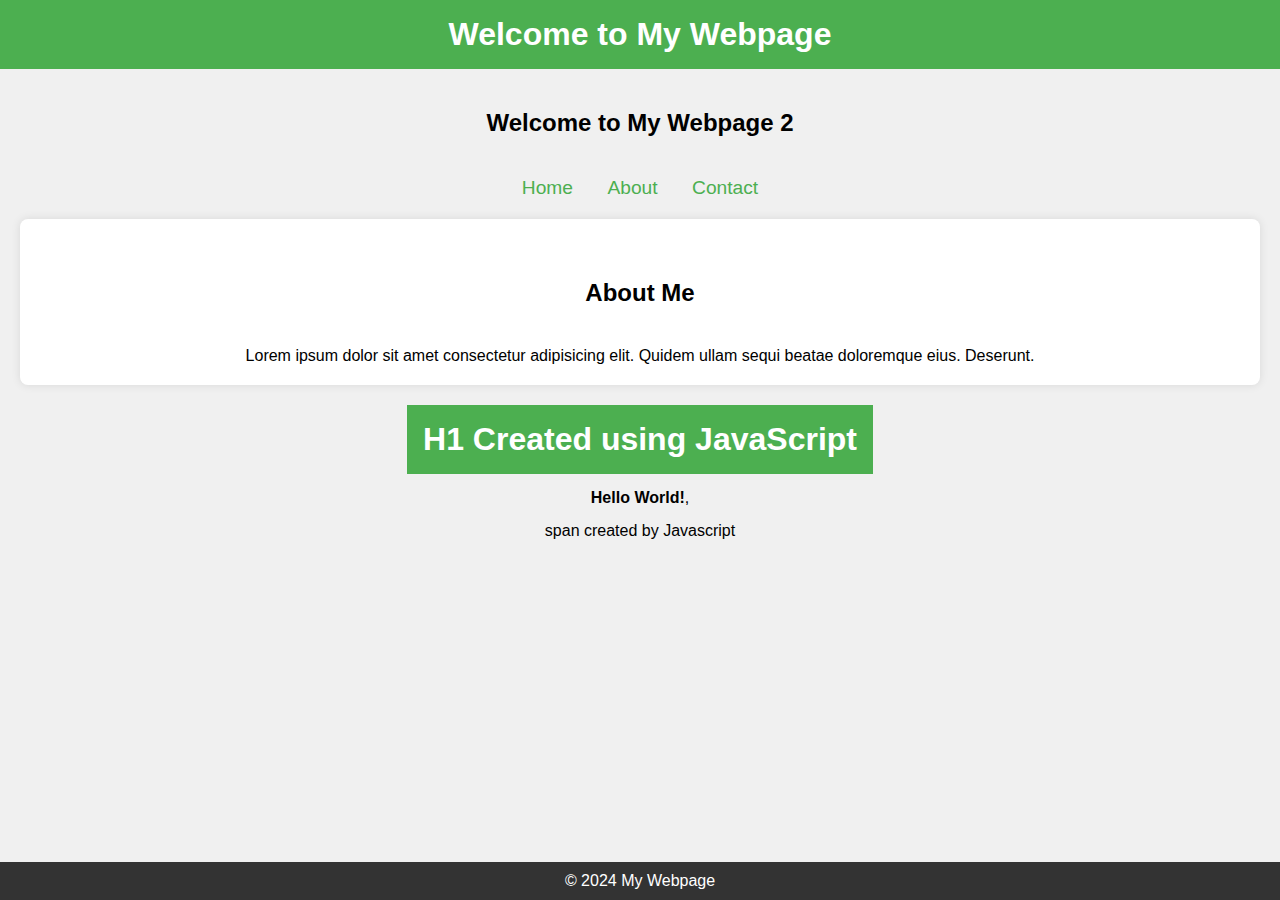
<file: DOM-Object/index.html>
<!DOCTYPE html>
<html lang="en">

<head>
    <meta charset="UTF-8">
    <meta name="viewport" content="width=device-width, initial-scale=1.0">
    <title>Simple Webpage</title>
    <style>
        * {
            margin: 0;
            padding: 0;
            box-sizing: border-box;
        }

        body {
            font-family: Arial, sans-serif;
            background-color: #f0f0f0;
        }

        em {
            display: none;
        }

        h1 {
            background-color: #4CAF50;
            color: white;
            text-align: center;
            padding: 1rem;
        }
        h2{
            text-align: center;
            margin: 40px 0px;
        }

        nav {
            text-align: center;
            margin: 20px 0;
        }

        nav a {
            text-decoration: none;
            color: #4CAF50;
            margin: 0 15px;
            font-size: 1.2rem;
        }

        section {
            padding: 20px;
            background-color: white;
            margin: 20px;
            border-radius: 8px;
            box-shadow: 0 0 10px rgba(0, 0, 0, 0.1);
        }
        p{
            text-align: center;
        }
        #exampleDiv{
            display: flex;
            flex-direction: column;
            align-items: center;
            gap: 15px;
        }

        footer {
            background-color: #333;
            color: white;
            text-align: center;
            padding: 10px 0;
            position: fixed;
            width: 100%;
            bottom: 0;
        }
    </style>
</head>

<body>
    <h1 class="heading" id="head">Welcome to My Webpage</h1>
    <h2 class="heading" id="head">Welcome to My Webpage 2</h2>

    <nav>
        <a href="#">Home</a>
        <a href="#">About</a>
        <a href="#">Contact</a>
    </nav>

    <section>
        <h2>About Me</h2>
        <p>Lorem ipsum dolor sit amet consectetur adipisicing elit. Quidem ullam sequi beatae doloremque eius. Deserunt.
        </p>
    </section>
    <div id="exampleDiv">
        <p class="para"><strong>Hello World!</strong>, <em>world!</em></p>
    </div>
    <footer>
        <p>&copy; 2024 My Webpage</p>
    </footer>

    <script src="script.js"></script>
</body>

</html>
</file>
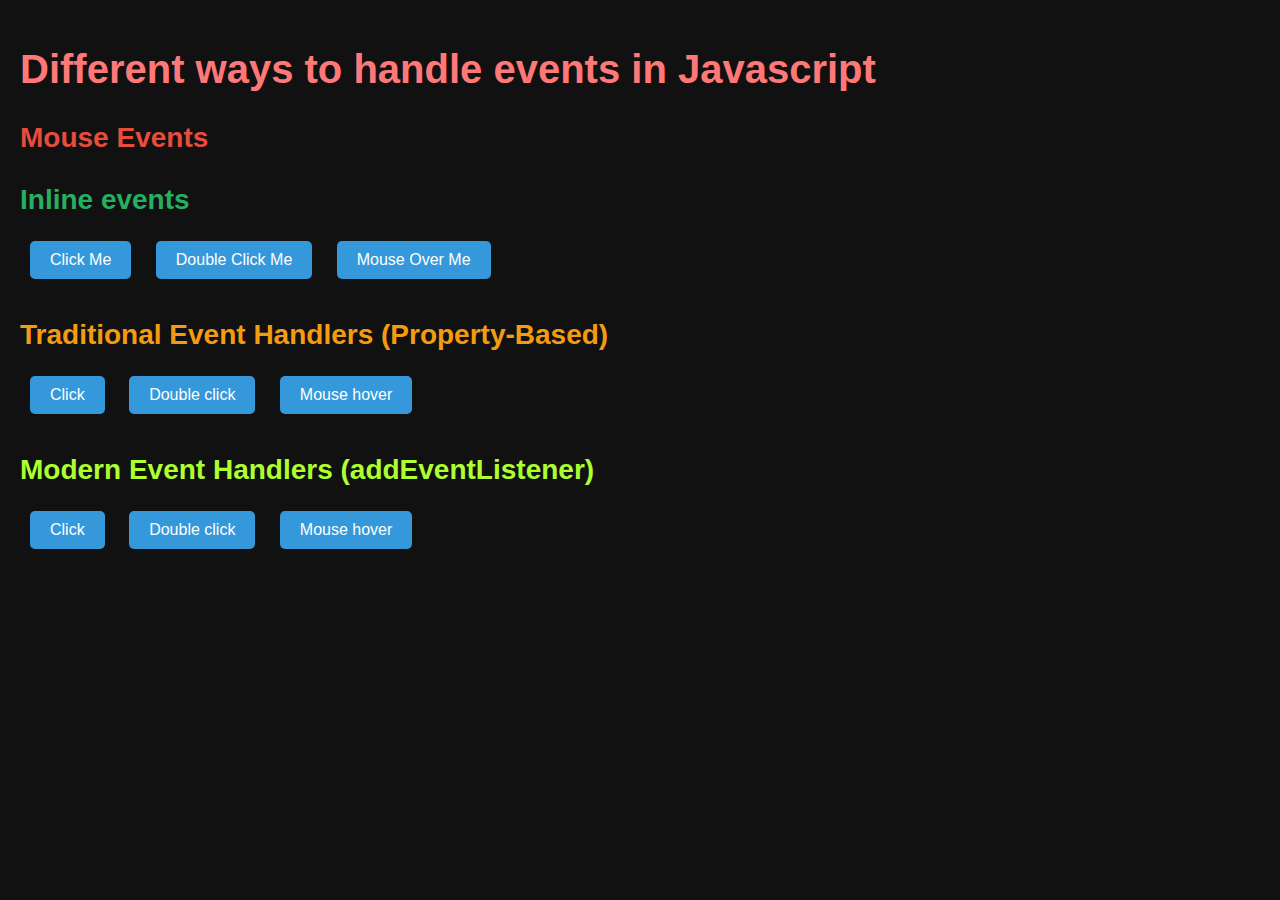
<file: Events/index.html>
<!DOCTYPE html>
<html lang="en">
<head>
    <meta charset="UTF-8">
    <meta name="viewport" content="width=device-width, initial-scale=1.0">
    <title>Events</title>
    <style>
        body {
            font-family: Arial, sans-serif;
            background-color: #111111;
            margin: 0;
            padding: 20px;
        }

        h1 {
            font-size: 2.5rem;
            margin-bottom: 20px;
            color: #ff7878; 
        }

        h2 {
            font-size: 1.75rem;
            margin-top: 30px;
            margin-bottom: 15px;
        }

        h2:nth-of-type(1) {
            color: #e74c3c; 
        }

        h2:nth-of-type(2) {
            color: #27ae60; 
        }

        h2:nth-of-type(3) {
            color: #f39c12; 
        }
        h2:nth-of-type(4) {
            color: greenyellow; 
        }

        button {
            display: inline-block;
            background-color: #3498db;
            color: white;
            border: none;
            padding: 10px 20px;
            font-size: 1rem;
            margin: 10px;
            border-radius: 5px;
            cursor: pointer;
            transition: background-color 0.3s ease;
        }

        button:hover {
            background-color: #2980b9;
        }

        button:active {
            background-color: #1f6394;
        }
    </style>
</head>
<body>
    <h1>Different ways to handle events in Javascript</h1>
    <h2>Mouse Events</h2>
    
    <h2>Inline events</h2>
    <button onclick='alert("Clicked on the Button, Inline Event")'>Click Me</button>
    <button ondblclick='alert("Double Clicked on the Button, Inline Event")'>Double Click Me</button>
    <button onmouseover="alert('Mouse/Cursor was over Me, Inline Event')">Mouse Over Me</button>
    
    <h2>Traditional Event Handlers (Property-Based)</h2>
    <button id="btn1">Click</button>
    <button id="btn2">Double click</button>
    <button id="btn3">Mouse hover</button>
    
    <h2>Modern Event Handlers (addEventListener)</h2>
    <button id="btnn1">Click</button>
    <button id="btnn2">Double click</button>
    <button id="btnn3">Mouse hover</button>

    <script src="script.js"></script>
</body>
</html>
</file>
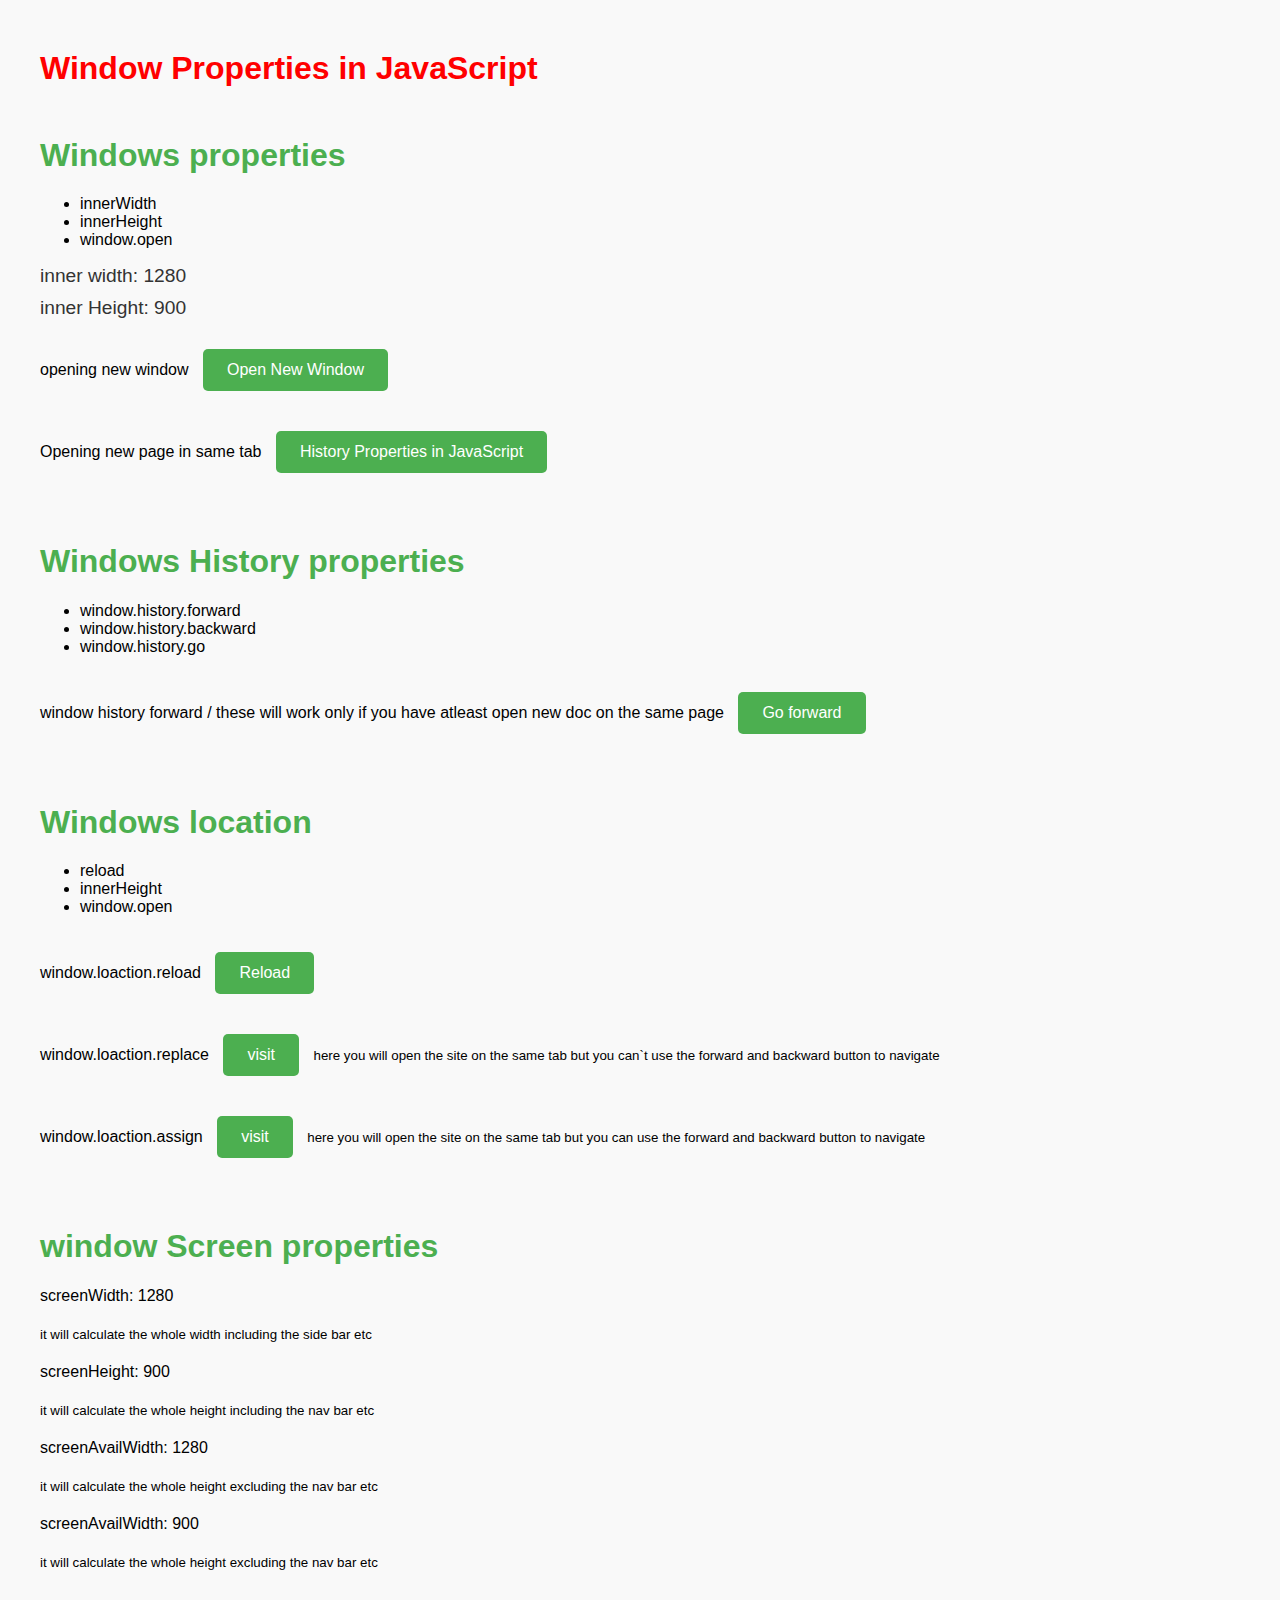
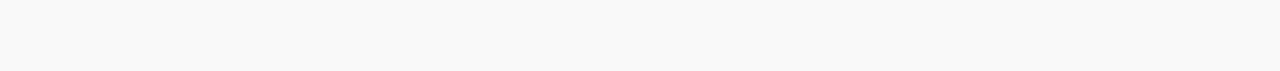
<file: WindowModel/index.html>
<!DOCTYPE html>
<html lang="en">

<head>
    <meta charset="UTF-8">
    <meta name="viewport" content="width=device-width, initial-scale=1.0">
    <title>Window Properties Example</title>
    <style>
        body {
            font-family: Arial, sans-serif;
            background-color: #f9f9f9;
            margin: 0;
            padding: 0;
            padding-left: 40px;
            padding-bottom: 100px;
        }

        h1:first-child {
    color: red;
}

        h1 {
            color: #4CAF50;
            margin-top: 50px;
        }

        #width,
        #height {
            font-size: 1.2rem;
            color: #333;
            margin: 10px 0;
        }

        button {
            padding: 12px 24px;
            margin: 20px 10px;
            background-color: #4CAF50;
            color: white;
            border: none;
            border-radius: 5px;
            font-size: 1rem;
            cursor: pointer;
            transition: background-color 0.3s ease;
        }

        button:hover {
            background-color: #45a049;
        }

        button:active {
            background-color: #3e8e41;
        }

        p {
            margin: 20px 0;
        }
    </style>
</head>

<body>
    <h1>Window Properties in JavaScript</h1>
    <h1>Windows properties</h1>
    <ul>
        <li>innerWidth</li>
        <li>innerHeight</li>
        <li>window.open</li>
    </ul>
    <p id="width">Window inner width</p>
    <p id="height">Window inner height</p>
    <div>
        <span>opening new window</span>
        <button onclick="openWindow()">Open New Window</button>
    </div>
    <div>
        <span>Opening new page in same tab</span>
        <button onclick="window.open('new.html', '_self')">History Properties in JavaScript</button>
    </div>
    <h1>Windows History properties</h1>
    <ul>
        <li>window.history.forward</li>
        <li>window.history.backward</li>
        <li>window.history.go</li>
    </ul>
    <div>
        <span>window history forward / these will work only if you have atleast open new doc on the same page</span>
        <button onclick="window.history.forward()">Go forward</button>
    </div>
    <h1>Windows location</h1>
    <ul>
        <li>reload</li>
        <li>innerHeight</li>
        <li>window.open</li>
    </ul>
    <div>
        <span>window.loaction.reload</span>
        <button onclick="location.reload()">Reload</button>
    </div>
    <div>
        <span>window.loaction.replace</span>
        <button onclick="location.replace('https://www.w3schools.com/js/js_window_location.asp')">visit</button>
        <small>here you will open the site on the same tab but you can`t use the forward and backward button to
            navigate</small>
    </div>
    <div>
        <span>window.loaction.assign</span>
        <button onclick="location.assign('https://www.w3schools.com/js/js_window_location.asp')">visit</button>
        <small>here you will open the site on the same tab but you can use the forward and backward button to
            navigate</small>
    </div>

    <h1>window Screen properties</h1>
    <p id="screenWidth"></p>
    <small>it will calculate the whole width including the side bar etc</small>
    <p id="screenHeight"></p>
    <small>it will calculate the whole height including the nav bar etc</small>
    <p id="screenAvailWidth"></p>
    <small>it will calculate the whole height excluding the nav bar etc</small>
    <p id="screenAvailHeight"></p>
    <small>it will calculate the whole height excluding the nav bar etc</small>



    <script src="script.js">
    </script>
</body>

</html>
</file>
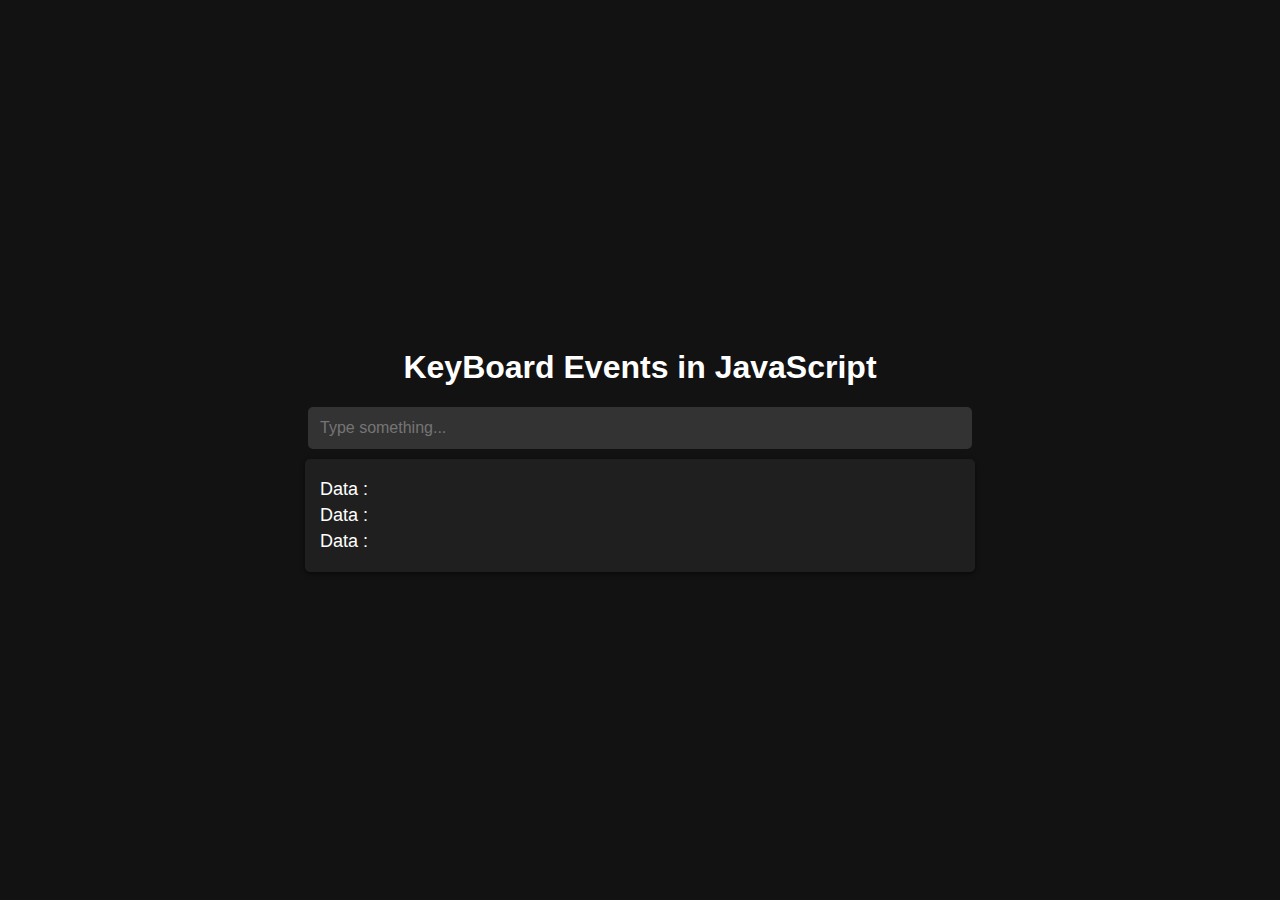
<file: Events/events.html>
<!DOCTYPE html>
<html lang="en">

<head>
    <meta charset="UTF-8">
    <meta name="viewport" content="width=device-width, initial-scale=1.0">
    <title>Document</title>
    <style>
        /* Dark background and light text */
        body {
            background-color: #121212;
            color: #ffffff;
            font-family: Arial, sans-serif;
            display: flex;
            flex-direction: column;
            align-items: center;
            justify-content: center;
            height: 100vh;
            margin: 0;
        }

        #input {
            width: 50%;
            padding: 10px;
            font-size: 16px;
            border: 2px solid #333;
            border-radius: 5px;
            margin-bottom: 10px;
            background-color: #333;
            color: #ffffff;
        }

        div {
            width: 50%;
            background-color: #1f1f1f;
            padding: 15px;
            border-radius: 5px;
            box-shadow: 0 2px 5px rgba(0, 0, 0, 0.5);
        }

        p {
            font-size: 18px;
            color: #ffffff;
            margin: 5px 0;
        }

        .keyPressed,
        .keyCode,
        .event {
            font-weight: bold;
        }

        .keyPressed::after,
        .keyCode::after,
        .event::after {
            content: ' ';
            font-weight: normal;
            color: #aaaaaa;
        }
    </style>
</head>

<body>
    <h1>KeyBoard Events in JavaScript</h1>
    <input id="input" type="text" name="Data" placeholder="Type something..." autocomplete="off">
    <div>
        <p id="keyPressed">Data :</p>
        <p id="keyCode">Data :</p>
        <p id="event">Data :</p>
    </div>
    <script>

        let input = document.getElementById("input");
        let keyPressed = document.getElementById("keyPressed")
        let keyEvent = document.getElementById("event")
        let keyCode = document.getElementById("keyCode")

// KEYBOARD EVENT 
    //! keydown event

        // input.addEventListener('keydown', (e) => {
        //     keyPressed.innerText = "Key Pressed: " + e.key;
        //     keyCode.innerText = "Key Code: " + e.keyCode;
        //     keyEvent.innerText = "Event Type: " + e.type;
        // })

    //! keyup event

        // input.addEventListener('keyup', (e) => {
        //     keyPressed.innerText = "Key Pressed: " + e.key;
        //     keyCode.innerText = "Key Code: " + e.keyCode;
        //     keyEvent.innerText = "Event Type: " + e.type;
        // })

// INPUT EVENT

    //! input

        // input.addEventListener("input",(e)=>{
        //     keyPressed.innerText = `Input Values: ${e.target.value}`;
        //     keyCode.innerText = `Input type: ${e.inputType}`;
        //     keyEvent.innerHTML = `Event Type: ${e.type} <br> Event Name: ${e.target.name || 'N/A'}`;
        // })

    //! change

        input.addEventListener("change",(e)=>{
            keyPressed.innerText = `Input Values: ${e.target.value}`;
            keyCode.innerText = `Input type: ${e.inputType}`;
            keyEvent.innerHTML = `Event Type: ${e.type} <br> Event Name: ${e.target.name || 'N/A'}`;
        })
    </script>
</body>

</html>
</file>
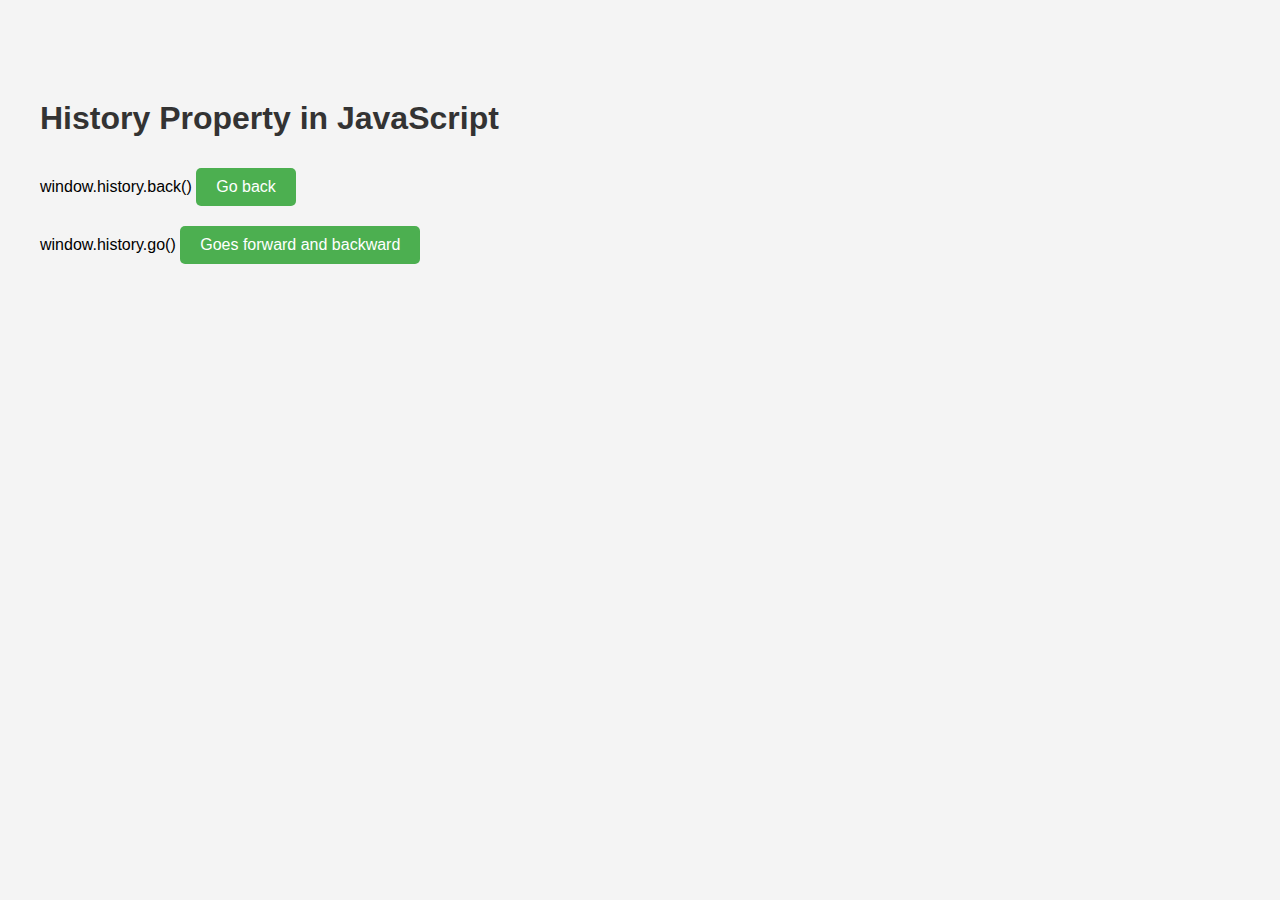
<file: WindowModel/new.html>
<!DOCTYPE html>
<html lang="en">

<head>
    <meta charset="UTF-8">
    <meta name="viewport" content="width=device-width, initial-scale=1.0">
    <title>History Property in JavaScript</title>
    <style>
        body {
            font-family: Arial, sans-serif;
            margin: 0;
            padding: 0;
            padding-left: 40px;
            margin-top: 100px;
            background-color: #f4f4f4;
        }

        h1 {
            color: #333;
            font-size: 2rem;
        }

        button {
            padding: 10px 20px;
            margin: 10px 0;
            font-size: 1rem;
            background-color: #4CAF50;
            color: white;
            border: none;
            cursor: pointer;
            border-radius: 5px;
        }

        button:hover {
            background-color: #45a049;
        }

        button:active {
            background-color: #3e8e41;
        }
    </style>
</head>

<body>

    <h1>History Property in JavaScript</h1>
    <div>
        <span>window.history.back()</span>
        <button onclick="window.history.back()">Go back</button>
    </div>
    <div>
        <span>window.history.go()</span>
        <button onclick="window.history.go(-1)">Goes forward and backward</button>
    </div>
</body>

</html>
</file>
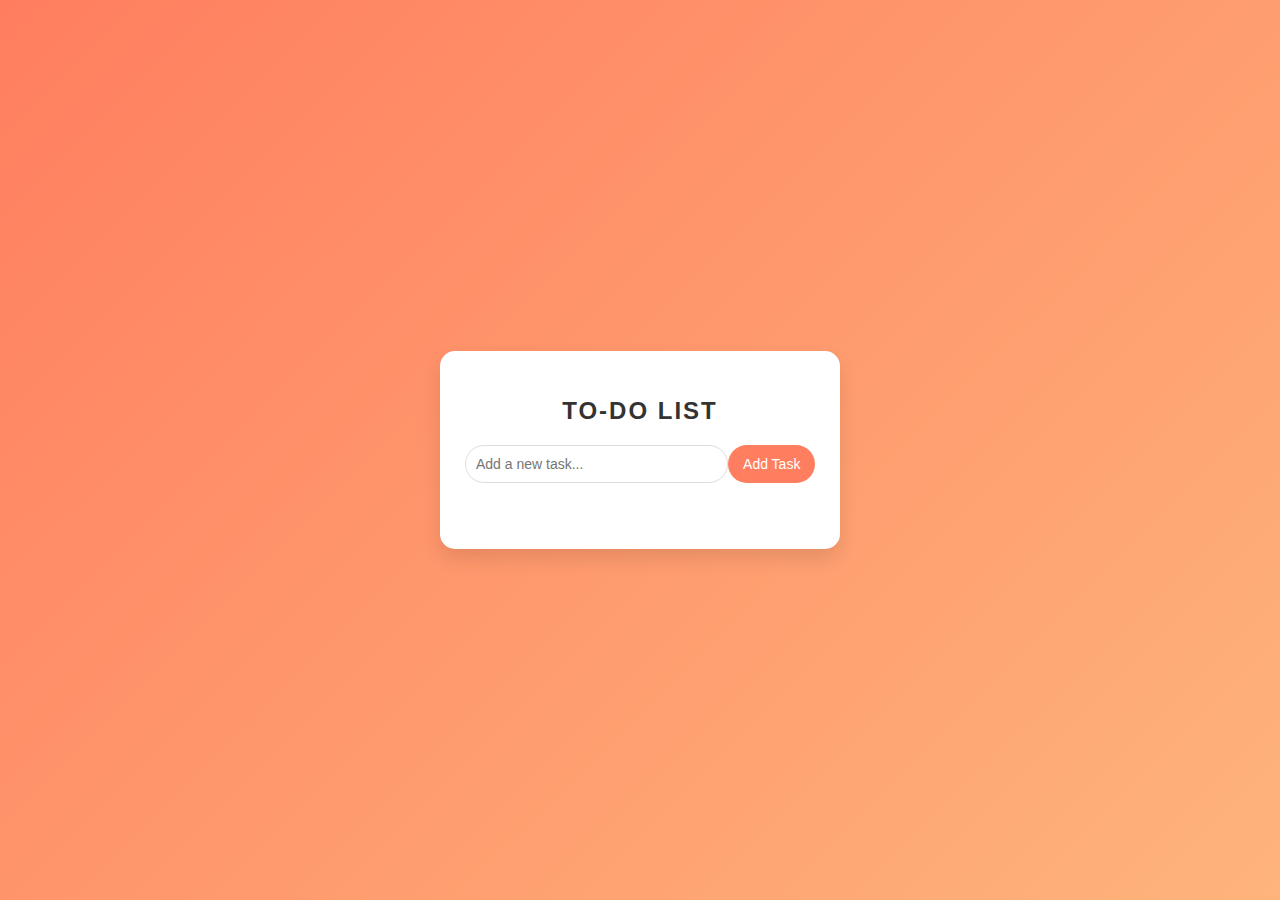
<file: DOM-Object/project/todo.html>
<!DOCTYPE html>
<html lang="en">
<head>
    <meta charset="UTF-8">
    <meta name="viewport" content="width=device-width, initial-scale=1.0">
    <title>Simple To-Do App</title>
    <link rel="stylesheet" href="todo.css">
</head>
<body>
    <div class="todo-container">
        <h1>To-Do List</h1>
        <div class="input-section">
            <input type="text" id="todoInput" placeholder="Add a new task..." >
            <button id="addTaskBtn" onclick="add()" >Add Task</button>
        </div>
        <ul id="todoList">
        </ul>
    </div>

    <script src="todo.js"></script>
</body>
</html>
</file>
<file: DOM-Object/project/todo.css>
/* General page styling */
body {
    font-family: 'Poppins', sans-serif;
    background: linear-gradient(135deg, #ff7e5f, #feb47b);
    height: 100vh;
    display: flex;
    justify-content: center;
    align-items: center;
    margin: 0;
}

.todo-container {
    background-color: #fff;
    padding: 30px 25px;
    border-radius: 15px;
    box-shadow: 0 10px 20px rgba(0, 0, 0, 0.1);
    width: 350px;
    text-align: center;
}

h1 {
    color: #333;
    font-size: 24px;
    margin-bottom: 20px;
    text-transform: uppercase;
    letter-spacing: 2px;
}

.input-section {
    display: flex;
    justify-content: space-between;
    margin-bottom: 20px;
}

input[type="text"] {
    width: 70%;
    padding: 10px;
    border-radius: 25px;
    border: 1px solid #ddd;
    outline: none;
    font-size: 14px;
    transition: 0.3s ease;
}

input[type="text"]:focus {
    border-color: #ff7e5f;
    box-shadow: 0 0 10px rgba(255, 126, 95, 0.5);
}

button {
    width: 25%;
    padding: 10px;
    background-color: #ff7e5f;
    color: white;
    border: none;
    border-radius: 25px;
    font-size: 14px;
    cursor: pointer;
    transition: 0.3s ease;
}

button:hover {
    background-color: #feb47b;
}

button:disabled {
    background-color: #ccc;
    cursor: not-allowed;
}

ul {
    list-style-type: none;
    padding: 0;
    max-height: 200px;
    overflow-y: auto;
}

li {
    display: flex;
    justify-content: space-between;
    align-items: center;
    padding: 10px;
    border-radius: 10px;
    background-color: #f4f4f4;
    margin-bottom: 10px;
    transition: 0.3s ease;
}

li:hover {
    background-color: #ffe0db;
}

.task {
    color: #333;
    font-size: 16px;
}
</file>
